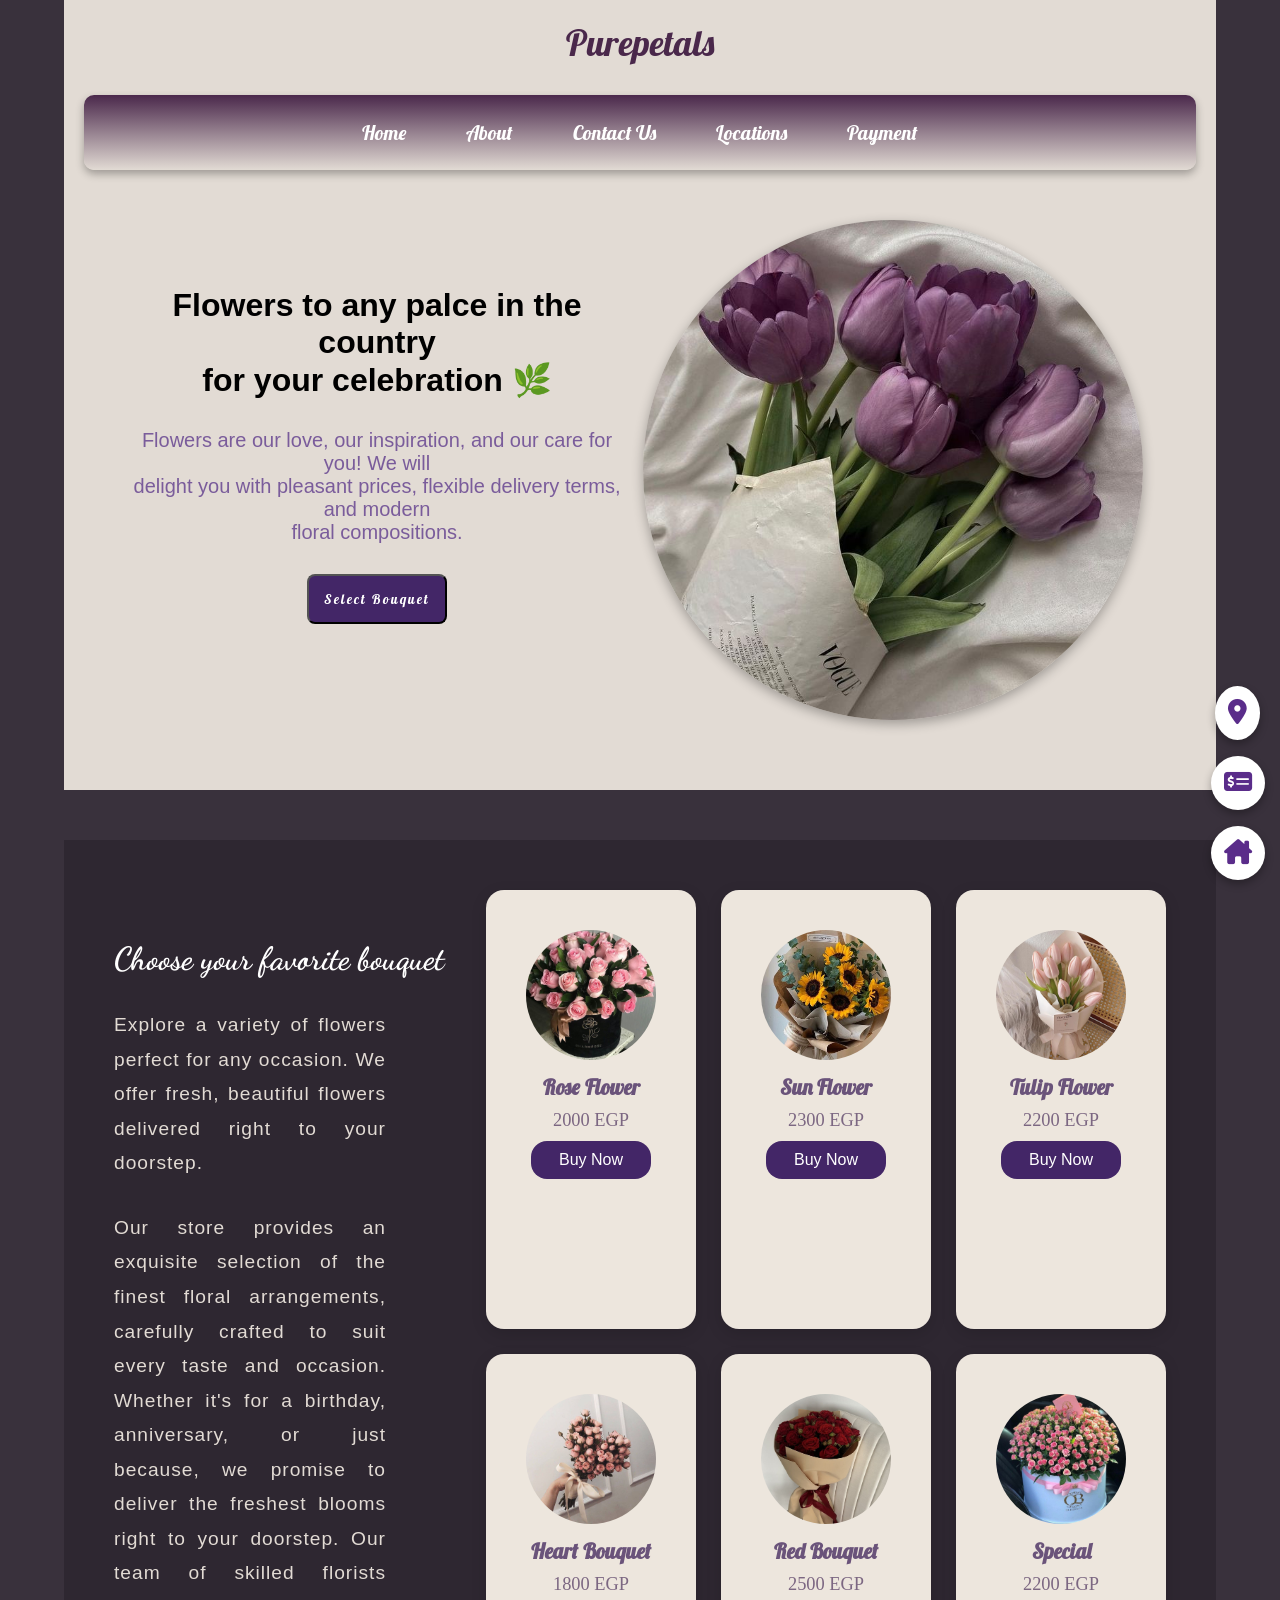
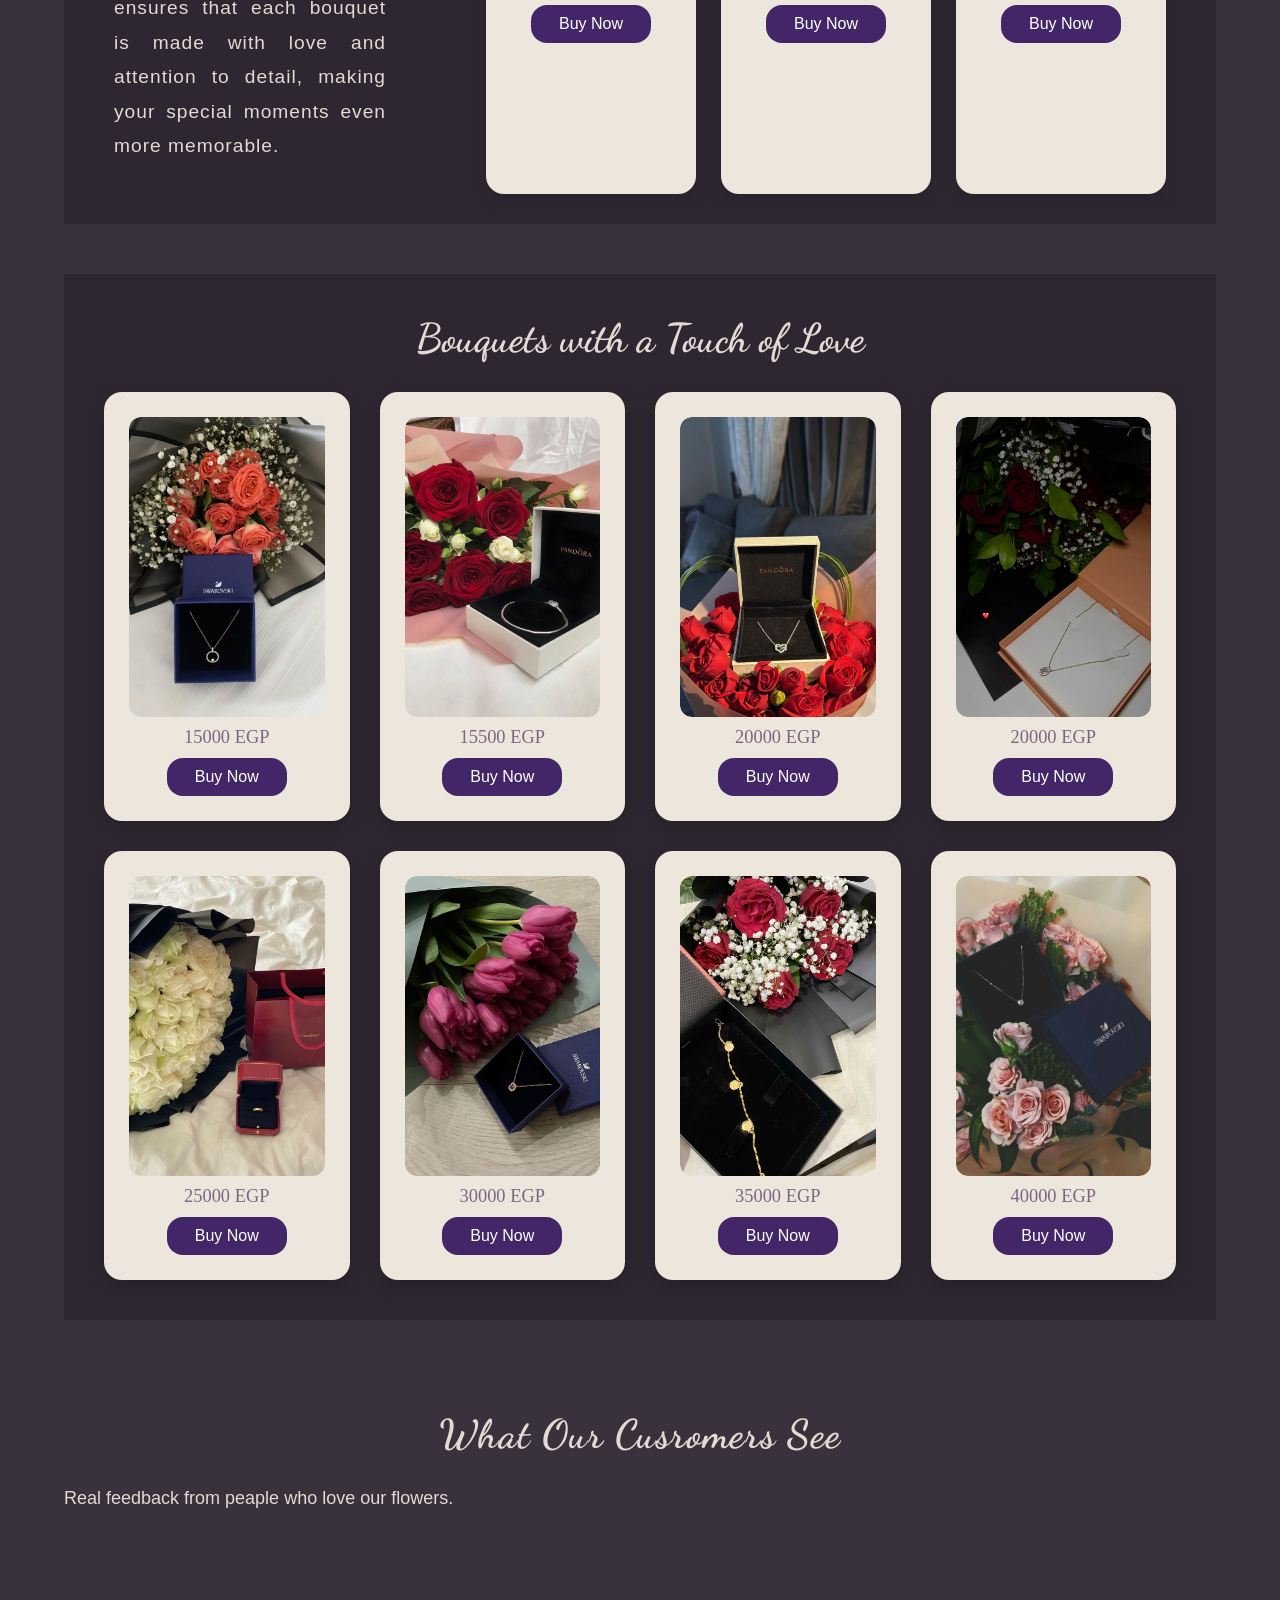
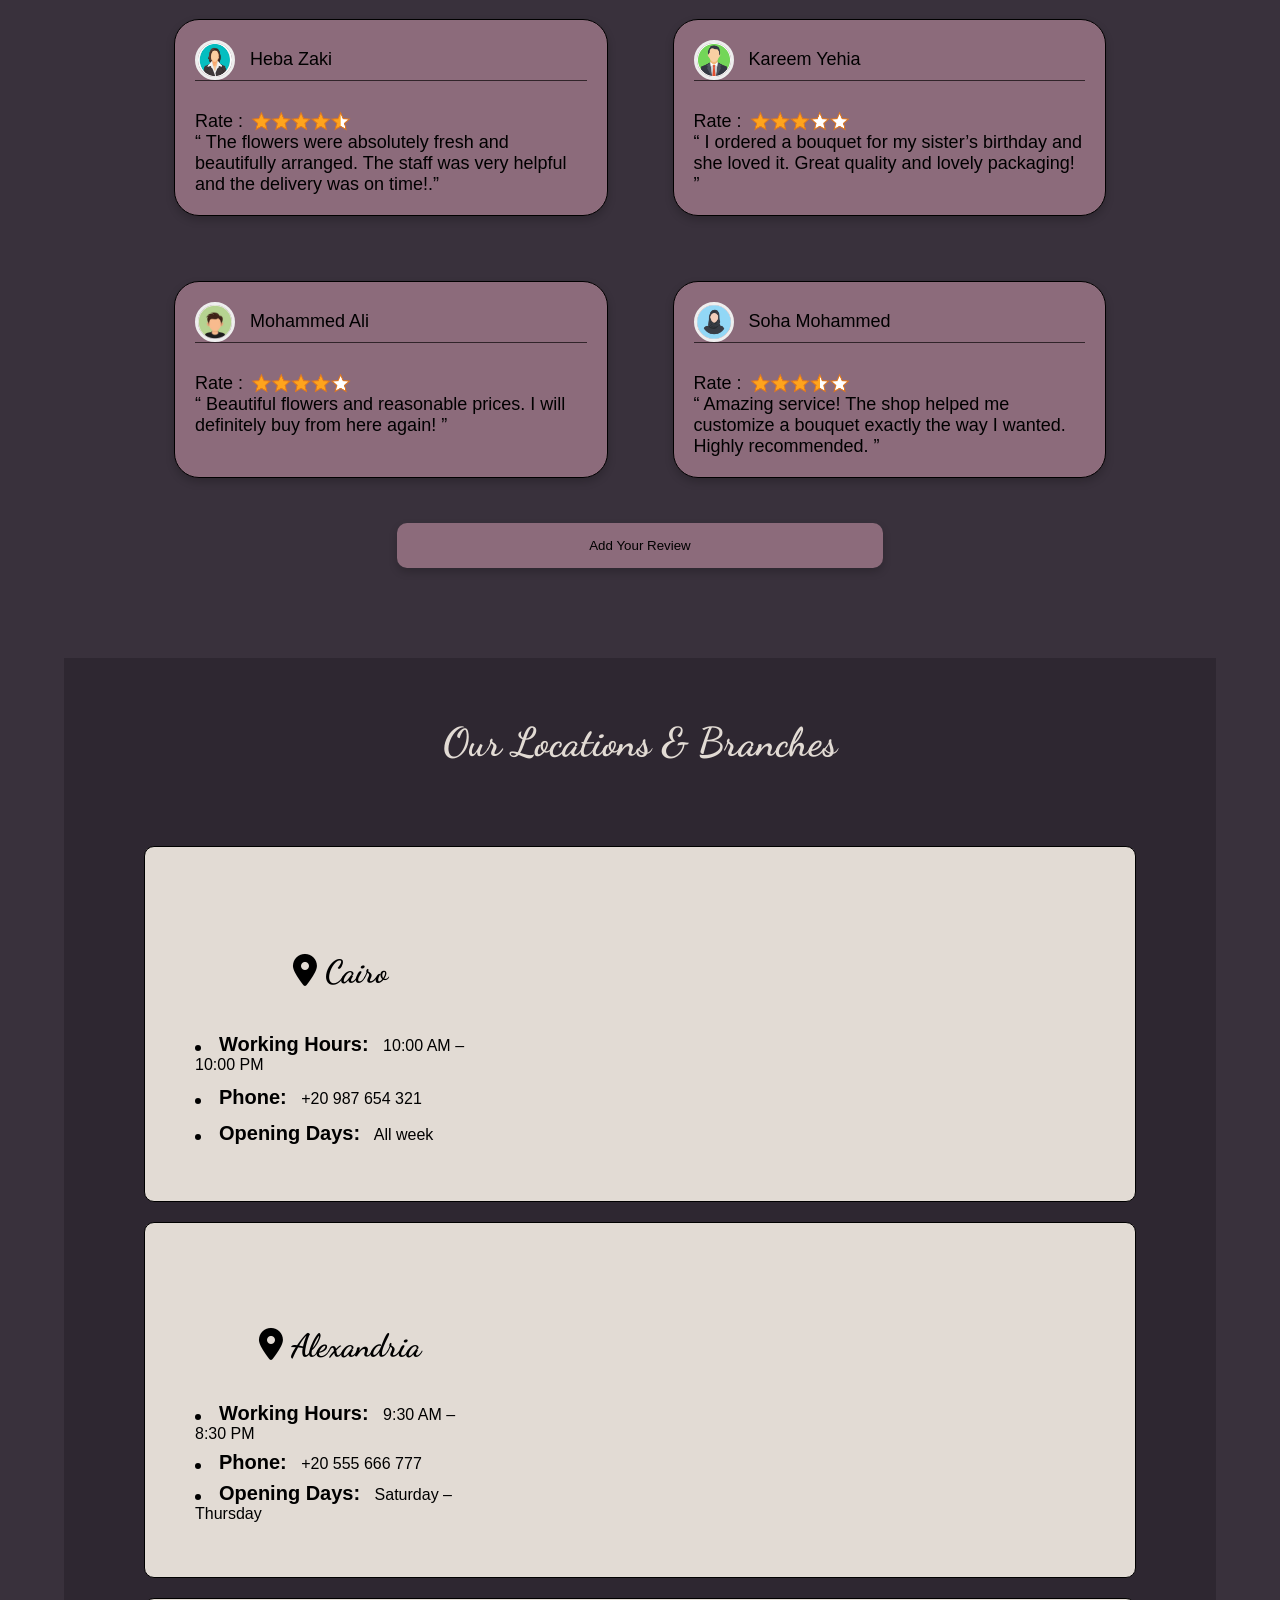
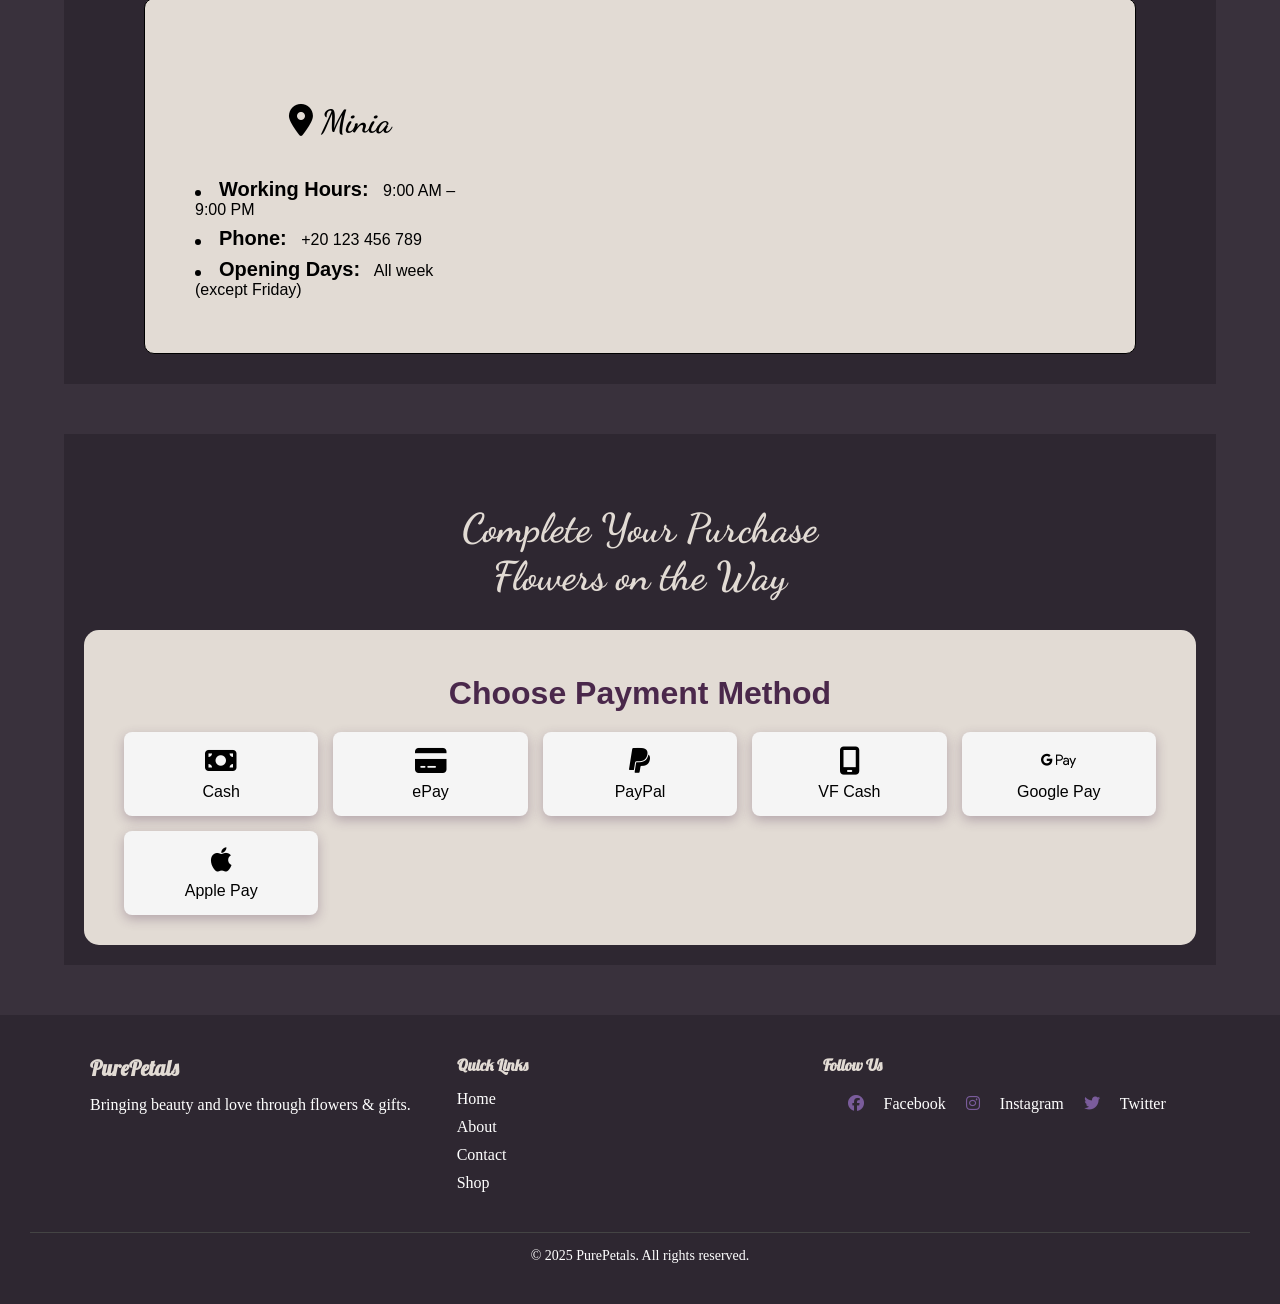
<file: web project/index.html>
<!DOCTYPE html>
<html lang="en">
  <head>
    <meta charset="UTF-8" />
    <meta name="viewport" content="width=device-width, initial-scale=1.0" />
    <meta name="description" content="A page about the most beautiful types of flowers with images and information." />
    <meta name="keywords" content="flowers, roses, plants, beauty, nature" />

    <title>Flowers</title>
    <link rel="stylesheet" href="style.css" />
    <link rel="icon" href="icons/icon.jpg" type="image/png" />
    <link
      rel="stylesheet"
      href="https://cdnjs.cloudflare.com/ajax/libs/font-awesome/6.5.0/css/all.min.css"
    />
    <link
      href="https://fonts.googleapis.com/css2?family=Dancing+Script:wght@700&display=swap"
      rel="stylesheet"
    />
    <link
      href="https://fonts.googleapis.com/css2?family=Roboto:wght@400&display=swap"
      rel="stylesheet"
    />
    <link
      href="https://fonts.googleapis.com/css2?family=Lobster&display=swap"
      rel="stylesheet"
    />
  </head>
  <body>
    <div id="home">
      <header class="header">
        <h2 class="title"> Purepetals </h2>
        <nav class="navigation">
          <ul class="nav">
            <li><a href="#home">Home</a></li>
            <li><a href="about.html">About</a></li>
            <li><a href="contact.html">Contact Us</a></li>
            <li><a href="#location"> Locations</a></li>
            <li><a href="#pay">Payment</a></li>
          </ul>
        </nav>
      </header>
      <div id="page1">
        <div class="left">
          <h1 class="h1">
            Flowers to any palce in the country<span>for your celebration 🌿</span>
          </h1>
          <p class="par2">
            Flowers are our love, our inspiration, and our care for you! We will
            <br />
            delight you with pleasant prices, flexible delivery terms, and
            modern <span>floral compositions.</span>
          </p>
          <button class="btn1">
            <a href="#bouquet-section">Select Bouquet</a>
          </button>
        </div>
        <div class="rigth">
          <img src="firstPage.jpg" alt="photo" class="firstImg" id="home-img" />
        </div>
      </div>
    </div>

    <div id="bouquet-section">
      <div class="intro">
        <h2>Choose your favorite bouquet</h2>
        <p class="flowers">
          Explore a variety of flowers perfect for any occasion. We offer fresh,
          beautiful flowers delivered right to your doorstep.
        </p>
        <p class="flowers">
          Our store provides an exquisite selection of the finest floral
          arrangements, carefully crafted to suit every taste and occasion.
          Whether it's for a birthday, anniversary, or just because, we promise
          to deliver the freshest blooms right to your doorstep. Our team of
          skilled florists ensures that each bouquet is made with love and
          attention to detail, making your special moments even more memorable.
        </p>
      </div>
      <div class="bouquet-grid">
        <div class="bouquet-card">
          <img src="flowers/rose.jpg" alt="Rose Flower" class="bouquet-img" />
          <h3>Rose Flower</h3>
          <p class="price">2000 EGP</p>
          <button class="buy-btn">Buy Now</button>
        </div>

        <div class="bouquet-card">
          <img
            src="flowers/sunflower.jpg"
            alt="Rose Flower"
            class="bouquet-img"
          />
          <h3>Sun Flower</h3>
          <p class="price">2300 EGP</p>
          <button class="buy-btn">Buy Now</button>
        </div>

        <div class="bouquet-card">
          <img
            src="flowers/tulipbouquet.jpg"
            alt="Rose Flower"
            class="bouquet-img"
          />
          <h3>Tulip Flower</h3>
          <p class="price">2200 EGP</p>
          <button class="buy-btn">Buy Now</button>
        </div>

        <div class="bouquet-card">
          <img
            src="flowers/heartbouquet.jpg"
            alt="Rose Flower"
            class="bouquet-img"
          />
          <h3>Heart Bouquet</h3>
          <p class="price">1800 EGP</p>
          <button class="buy-btn">Buy Now</button>
        </div>

        <div class="bouquet-card">
          <img
            src="flowers/redbouquet.jpg"
            alt="Rose Flower"
            class="bouquet-img"
          />
          <h3>Red Bouquet</h3>
          <p class="price">2500 EGP</p>
          <button class="buy-btn">Buy Now</button>
        </div>

        <div class="bouquet-card">
          <img
            src="flowers/special.jpg"
            alt="Rose Flower"
            class="bouquet-img"
          />
          <h3>Special</h3>
          <p class="price">2200 EGP</p>
          <button class="buy-btn">Buy Now</button>
        </div>
      </div>
    </div>

    <div class="present">
      <h2 id="htitle" class="h22">Bouquets with a Touch of Love</h2>
      <div class="flowergift">
        <div class="gift-card">
          <div class="img-wrapper">
            <img src="gift_imgs/gift1.jpg" alt="Flower" class="bouquet-gift" />
            <div class="info">
              <h3 class="flower-name">Red Rose & Gold Gift</h3>
              <p class="flower-details">
                Premium red roses with rich color and long-lasting freshness.
              </p>
              <h4 class="gold-title">Gold Details</h4>
              <p class="gold-details">
                18K pure gold piece with a polished shine — elegant & timeless.
              </p>
            </div>
          </div>
          <p class="price">15000 EGP</p>
          <button class="buy-btn">Buy Now</button>
        </div>

        <div class="gift-card">
          <div class="img-wrapper">
            <img src="gift_imgs/gift2.jpg" alt="Flower" class="bouquet-gift" />
            <div class="info">
              <h3 class="flower-name">Lavender Dream Pack</h3>
              <p class="flower-details">
                Lavender roses with a relaxing vibe — soft, dreamy & unique.
              </p>
              <p class="gold-title">Elegant Touch</p>
              <p class="gold-details">
                Paired with a silver charm engraved with a tiny heart.
              </p>
            </div>
          </div>
          <p class="price">15500 EGP</p>
          <button class="buy-btn">Buy Now</button>
        </div>

        <div class="gift-card">
          <div class="img-wrapper">
            <img src="gift_imgs/gift3.jpg" alt="Flower" class="bouquet-gift" />
            <div class="info">
              <h3 class="flower-name">Pure White Collection</h3>
              <p class="flower-details">
                White roses representing purity & new beginnings — calm, classy,
                timeless.
              </p>
              <p class="gold-title">Special Add-on</p>
              <p class="gold-details">
                Comes with a crystal-clear bracelet for a minimalist touch.
              </p>
            </div>
          </div>
          <p class="price">20000 EGP</p>
          <button class="buy-btn">Buy Now</button>
        </div>

        <div class="gift-card">
          <div class="img-wrapper">
            <img src="gift_imgs/gift4.jpg" alt="Flower" class="bouquet-gift" />
            <div class="info">
              <h3 class="flower-name">Luxury Orchid Set</h3>
              <p class="flower-details">
                Deep orchid shades for bold personalities — rich color & premium
                petals.
              </p>
              <p class="gold-title">Bonus Gift</p>
              <p class="gold-details">
                Includes a gold-plated ring with modern design.
              </p>
            </div>
          </div>
          <p class="price">20000 EGP</p>
          <button class="buy-btn">Buy Now</button>
        </div>

        <div class="gift-card">
          <div class="img-wrapper">
            <img src="gift_imgs/gift5.jpg" alt="Flower" class="bouquet-gift" />
            <div class="info">
              <h3 class="flower-name">Sunshine Yellow Bundle</h3>
              <p class="flower-details">
                Bright yellow roses that bring warmth & happiness instantly.
              </p>
              <p class="gold-title">Extra Detail</p>
              <p class="gold-details">
                A tiny gold leaf charm included — symbolic & cute.
              </p>
            </div>
          </div>
          <p class="price">25000 EGP</p>
          <button class="buy-btn">Buy Now</button>
        </div>

        <div class="gift-card">
          <div class="img-wrapper">
            <img src="gift_imgs/gift6.jpg" alt="Flower" class="bouquet-gift" />
            <div class="info">
              <h3 class="flower-name">Blossom Pink Gift</h3>
              <p class="flower-details">
                Soft pink roses symbolizing sweetness & calm vibes — perfect for
                someone gentle.
              </p>
              <p class="gold-title">Gift Touch</p>
              <p class="gold-details">
                Includes an elegant mini-silver charm for a chic finish.
              </p>
            </div>
          </div>
          <p class="price">30000 EGP</p>
          <button class="buy-btn">Buy Now</button>
        </div>

        <div class="gift-card">
          <div class="img-wrapper">
            <img src="gift_imgs/gift7.jpg" alt="Flower" class="bouquet-gift" />
            <div class="info">
              <h3 class="flower-name">Royal Purple Box</h3>
              <p class="flower-details">
                Bold purple roses that give regal energy — perfect for
                celebrations.
              </p>
              <p class="gold-title">Exclusive Gift</p>
              <p class="gold-details">
                18K plated mini pendant included for a rich look.
              </p>
            </div>
          </div>
          <p class="price">35000 EGP</p>
          <button class="buy-btn">Buy Now</button>
        </div>

        <div class="gift-card">
          <div class="img-wrapper">
            <img src="gift_imgs/gift8.jpg" alt="Flower" class="bouquet-gift" />
            <div class="info">
              <h3 class="flower-name">Mixed Rose Supreme</h3>
              <p class="flower-details">
                A mix of bright roses symbolizing love, joy, passion & warmth.
              </p>
              <p class="gold-title">Extra Perk</p>
              <p class="gold-details">
                Comes with a small crystal charm — shiny & classy.
              </p>
            </div>
          </div>
          <p class="price">40000 EGP</p>
          <button class="buy-btn">Buy Now</button>
        </div>
      </div>
    </div>

    <div class="popup-overlay" id="popup">
      <div class="popup-box">
        <span class="close-btn" id="closePopup">&times;</span>
        <h3 id="popupName"></h3>
        <p id="popupPrice"></p>
        <button class="buy-btn"><a href="#pay" id="confirm-btn">Confirm Purchase</a></button>
      </div>
    </div>
    <!-- ------------------------------------------------------------------------------------------------------------------------ -->
    <div class="page3">
      <h2 id="htitle" class="hpage3">What Our Cusromers See</h2>
      <span class="dot3"></span>
      <p class="p">Real feedback from peaple who love our flowers.</p>
      <div class="grid">
        <section class="card">
          <div class="dif">
            <img
              src="person/1763936487072.jpg"
              alt="profile"
              width="50px"
              class="image"
            />
            <p>Heba Zaki</p>
          </div>
          <div class="cr">
            <span>Rate : </span>
            <img src="rating/rating-45.png" class="rate" />
          </div>
          <p>
            “ The flowers were absolutely fresh and beautifully arranged. The
            staff was very helpful and the delivery was on time!.”
          </p>
        </section>

        <section class="card">
          <div class="dif">
            <img
              src="person/1763936487100.jpg"
              alt="profile"
              width="50px"
              class="image"
            />
            <p>Kareem Yehia</p>
          </div>

          <div class="cr">
            <span>Rate : </span>
            <img src="rating/rating-30.png" class="rate" />
          </div>
          <p>
            “ I ordered a bouquet for my sister’s birthday and she loved it.
            Great quality and lovely packaging! ”
          </p>
        </section>
        <section class="card">
          <div class="dif">
            <img
              src="person/1763936487153.jpg"
              alt="profile"
              width="50px"
              class="image"
            />
            <p>Mohammed Ali</p>
          </div>

          <div class="cr">
            <span>Rate : </span>
            <img src="rating/rating-40.png" class="rate" />
          </div>
          <p>
            “ Beautiful flowers and reasonable prices. I will definitely buy
            from here again! ”
          </p>
        </section>

        <section class="card">
          <div class="dif">
            <img
              src="person/1763936487128.jpg"
              alt="profile"
              width="50px"
              class="image"
            />
            <p>Soha Mohammed</p>
          </div>

          <div class="cr">
            <span>Rate : </span>
            <img src="rating/rating-35.png" class="rate" />
          </div>
          <p>
            “ Amazing service! The shop helped me customize a bouquet exactly
            the way I wanted. Highly recommended. ”
          </p>
        </section>

        <button class="btn">Add Your Review</button>
      </div>
    </div>
    <!-- ---------------------------------------------------------------------------------------------- -->
    <div id="location" class="page4">
      <div class="locations-header">
        <h2 id="htitle">Our Locations & Branches</h2>
      </div>
      <div class="locations-container">
        <!-- Branch: Cairo -->
        <div class="branch">
          <div class="branch-details">
            <h2 class="h2loc">
              <i class="fa-solid fa-location-dot"></i> Cairo
            </h2>
            <p>
              <span class="dot"></span
              ><strong class="strong_loc">Working Hours:</strong> 10:00 AM –
              10:00 PM
            </p>
            <p>
              <span class="dot"></span
              ><strong class="strong_loc">Phone:</strong> +20 987 654 321
            </p>
            <p>
              <span class="dot"></span
              ><strong class="strong_loc">Opening Days:</strong> All week
            </p>
          </div>
          <div class="map-container">
            <iframe
              src="https://www.google.com/maps/embed?pb=!1m18!1m12!1m3!1d1726.7398637241724!2d31.49766051150554!3d30.051780615380366!2m3!1f0!2f0!3f0!3m2!1i1024!2i768!4f13.1!3m3!1m2!1s0x14581881437b6f29%3A0x380b8e53c78a7303!2z2YHZhNin2YjYsdiyINio2KfYsdmD2Iwg2YLYs9mFINij2YjZhCDYp9mE2YLYp9mH2LHYqSDYp9mE2KzYr9mK2K_YqdiMINmF2K3Yp9mB2LjYqSDYp9mE2YLYp9mH2LHYqeKArCA0NzQwNjMx!5e0!3m2!1sar!2seg!4v1765403228164!5m2!1sar!2seg"
              width="600"
              height="250"
              style="border: 0"
              loading="lazy"
              referrerpolicy="no-referrer-when-downgrade"
            ></iframe>
          </div>
        </div>

        <!-- Branch: Alexandria -->
        <div class="branch">
          <div class="branch-details">
            <h2 class="h2loc">
              <i class="fa-solid fa-location-dot"></i> Alexandria
            </h2>
            <p>
              <span class="dot"></span
              ><strong class="strong_loc">Working Hours:</strong> 9:30 AM – 8:30
              PM
            </p>
            <p>
              <span class="dot"></span
              ><strong class="strong_loc">Phone:</strong> +20 555 666 777
            </p>
            <p>
              <span class="dot"></span
              ><strong class="strong_loc">Opening Days:</strong> Saturday –
              Thursday
            </p>
          </div>
          <div class="map-container">
            <iframe
              src="https://www.google.com/maps/embed?pb=!1m18!1m12!1m3!1d54589.15500043047!2d29.97774707475732!3d31.225655332026488!2m3!1f0!2f0!3f0!3m2!1i1024!2i768!4f13.1!3m3!1m2!1s0x14f5c4847389882f%3A0x166d3ad53bb9c52c!2z2YHYp9ixINmB2YTYp9mI2LHYsg!5e0!3m2!1sar!2seg!4v1765403351256!5m2!1sar!2seg"
              width="600"
              height="250"
              style="border: 0"
              loading="lazy"
              referrerpolicy="no-referrer-when-downgrade"
            ></iframe>
          </div>
        </div>
        <!-- Branch: Minia -->
        <div class="branch">
          <div class="branch-details">
            <h2 class="h2loc">
              <i class="fa-solid fa-location-dot"></i> Minia
            </h2>
            <p>
              <span class="dot"></span
              ><strong class="strong_loc">Working Hours:</strong> 9:00 AM – 9:00
              PM
            </p>
            <p>
              <span class="dot"></span
              ><strong class="strong_loc">Phone:</strong> +20 123 456 789
            </p>
            <p>
              <span class="dot"></span
              ><strong class="strong_loc">Opening Days:</strong> All week
              (except Friday)
            </p>
          </div>
          <div class="map-container">
            <iframe
              src="https://www.google.com/maps/embed?pb=!1m18!1m12!1m3!1d253.16233983028343!2d30.752327534732675!3d28.10163856263941!2m3!1f0!2f0!3f0!3m2!1i1024!2i768!4f13.1!3m3!1m2!1s0x145b253d3d7b8f87%3A0x48c771844368a858!2sflower%20Bakkar!5e0!3m2!1sar!2seg!4v1765402218575!5m2!1sar!2seg"
              width="600"
              height="250"
              style="border: 0"
              loading="lazy"
              referrerpolicy="no-referrer-when-downgrade"
            ></iframe>
          </div>
        </div>
      </div>
    </div>
    <!-- ---------------------------------------------------------------------------------------------- -->
    <div id="pay" class="page5">
      <div class="checkout-header">
        <h2 id="htitle">
          Complete Your Purchase <br />
          Flowers on the Way
        </h2>
      </div>
      <!-- <div class="checkout-container">
        <div class="order-summary">
          <h2>Your Order</h2>
          <div class="order-item">
            <span>Bouquet: Red Roses</span>
            <span>$45</span>
          </div>
          <div class="order-item">
            <span>Delivery Date</span>
            <span>Dec 12, 2025</span>
          </div>
          <div class="order-item">
            <span>Gift Message</span>
            <span>"With Love"</span>
          </div>
          <div class="order-total">Total: $45</div>
        </div> -->

        <div class="payment-methods">
          <h2>Choose Payment Method</h2>
          <div class="payment-options">
            <div class="payment-button">
              <i class="fa-solid fa-money-bill"></i> Cash
            </div>
            <div class="payment-button">
              <i class="fa-solid fa-credit-card"></i> ePay
            </div>
            <div class="payment-button">
              <i class="fa-brands fa-paypal"></i> PayPal
            </div>
            <div class="payment-button">
              <i class="fa-solid fa-mobile-screen"></i> VF Cash
            </div>
            <div class="payment-button">
              <i class="fa-brands fa-google-pay"></i> Google Pay
            </div>
            <div class="payment-button">
              <i class="fa-brands fa-apple"></i> Apple Pay
            </div>
          </div>
        </div>
      </div>
    </div>
    <!-- ------------------------------------------------------------------------------------------------ -->
    <footer class="site-footer">
      <div class="footer-content">
        <div class="footer-section">
          <h3>PurePetals</h3>
          <p>Bringing beauty and love through flowers & gifts.</p>
        </div>

        <div class="footer-section">
          <h4>Quick Links</h4>
          <ul>
            <li><a href="#page1">Home</a></li>
            <li><a href="about.html">About</a></li>
            <li><a href="contact.html" >Contact</a></li>
            <li><a href="#bouquet-section">Shop</a></li>
          </ul>
        </div>

        <div class="footer-section">
          <h4>Follow Us</h4>
          <div class="icons">
            <i class="fa-brands fa-facebook"></i><a href="">Facebook</a>
            <i class="fa-brands fa-instagram"></i><a href="">Instagram</a>
            <i class="fa-brands fa-twitter"></i><a href="">Twitter</a>
          </div>
        </div>
      </div>
      <p class="footer-bottom">&copy; 2025 PurePetals. All rights reserved.</p>
    </footer>

    <a href="#home" class="back-home">
      <i class="fa-solid fa-house-chimney"></i>
    </a>

    <a href="#location" class="back-location">
      <i class="fa-solid fa-location-dot"></i>
    </a>

    <a href="#pay" class="back-cart">
      <i class="fa-solid fa-money-check-dollar"></i>
    </a>

    <script src="main.js"></script>
  </body>
</html>
</file>
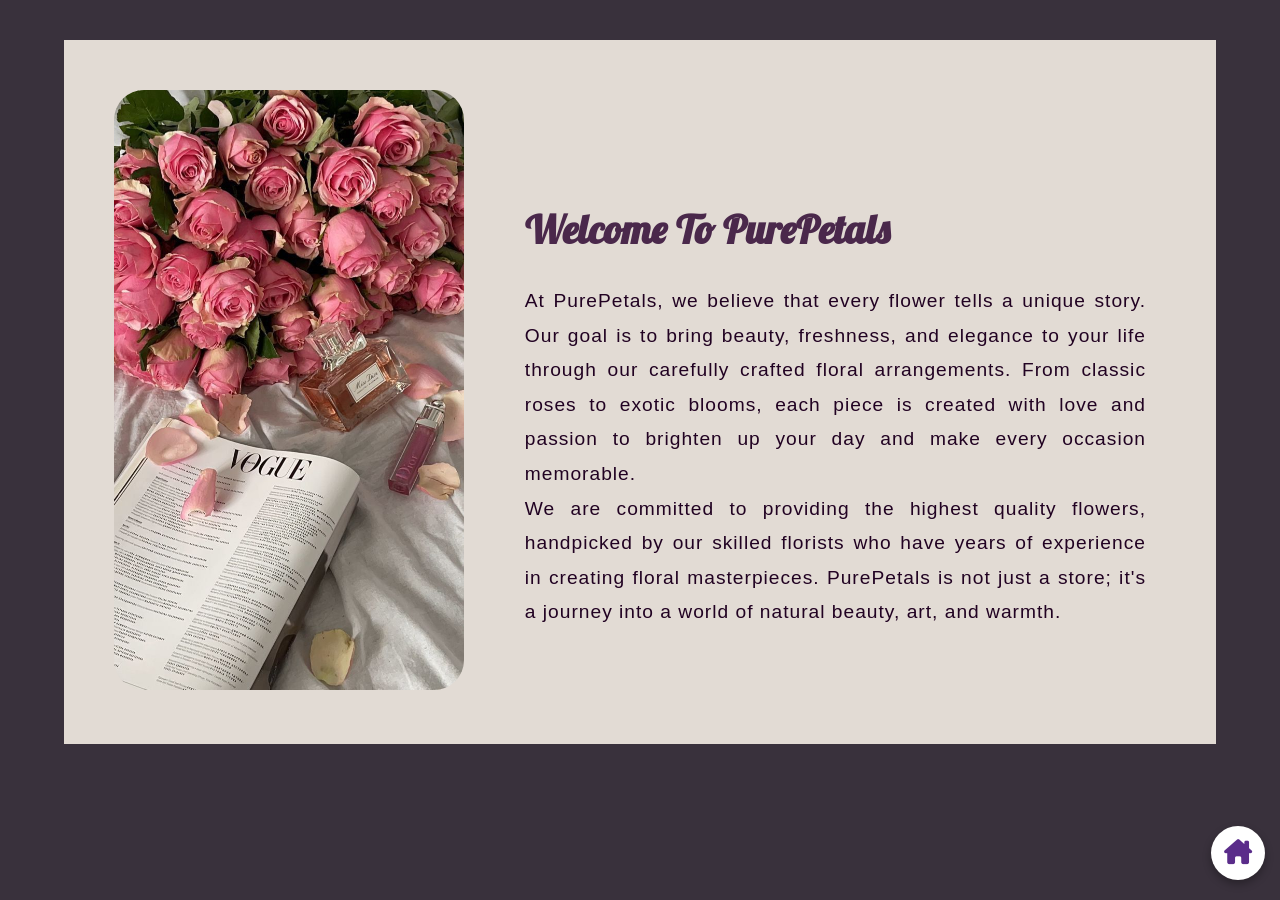
<file: web project/about.html>
<!DOCTYPE html>
<html lang="en">
<head>
    <meta charset="UTF-8">
    <meta name="viewport" content="width=device-width, initial-scale=1.0">
    <title>About Flowers</title>
    <link rel="stylesheet" href="style.css">
    <link rel="icon" href="icons/icon.jpg" type="image/png">
    <link rel="stylesheet" href="https://cdnjs.cloudflare.com/ajax/libs/font-awesome/6.5.0/css/all.min.css">
    <link href="https://fonts.googleapis.com/css2?family=Dancing+Script:wght@700&display=swap" rel="stylesheet">
    <link href="https://fonts.googleapis.com/css2?family=Roboto:wght@400&display=swap" rel="stylesheet">
    <link href="https://fonts.googleapis.com/css2?family=Lobster&display=swap" rel="stylesheet">
</head>
<body>
    <div class="page2">
        <div class="img">
            <img src="aboutPage.jpg" alt="photo">
        </div>
        <div class="content">
            <h2 class="head2">Welcome To PurePetals</h2>
            <p class="secPage">At PurePetals, we believe that every flower tells a unique story. 
            Our goal is to bring beauty, freshness, and elegance 
            to your life through our carefully crafted floral arrangements.
            From classic roses to exotic blooms, each piece is created with love 
            and passion to brighten up your day
             and make every occasion memorable.</p>
            <p class="secPage">We are committed to providing the highest quality flowers, handpicked
             by our skilled florists who have years of experience in creating floral
             masterpieces. PurePetals is not just a store; it's a journey into a world of
              natural beauty, art, and warmth.</p>
        </div>
    </div>
    
    <a href="index.html" class="back-home">
       <i class="fa-solid fa-house-chimney"></i>
    </a>
</body>
</html>
</file>
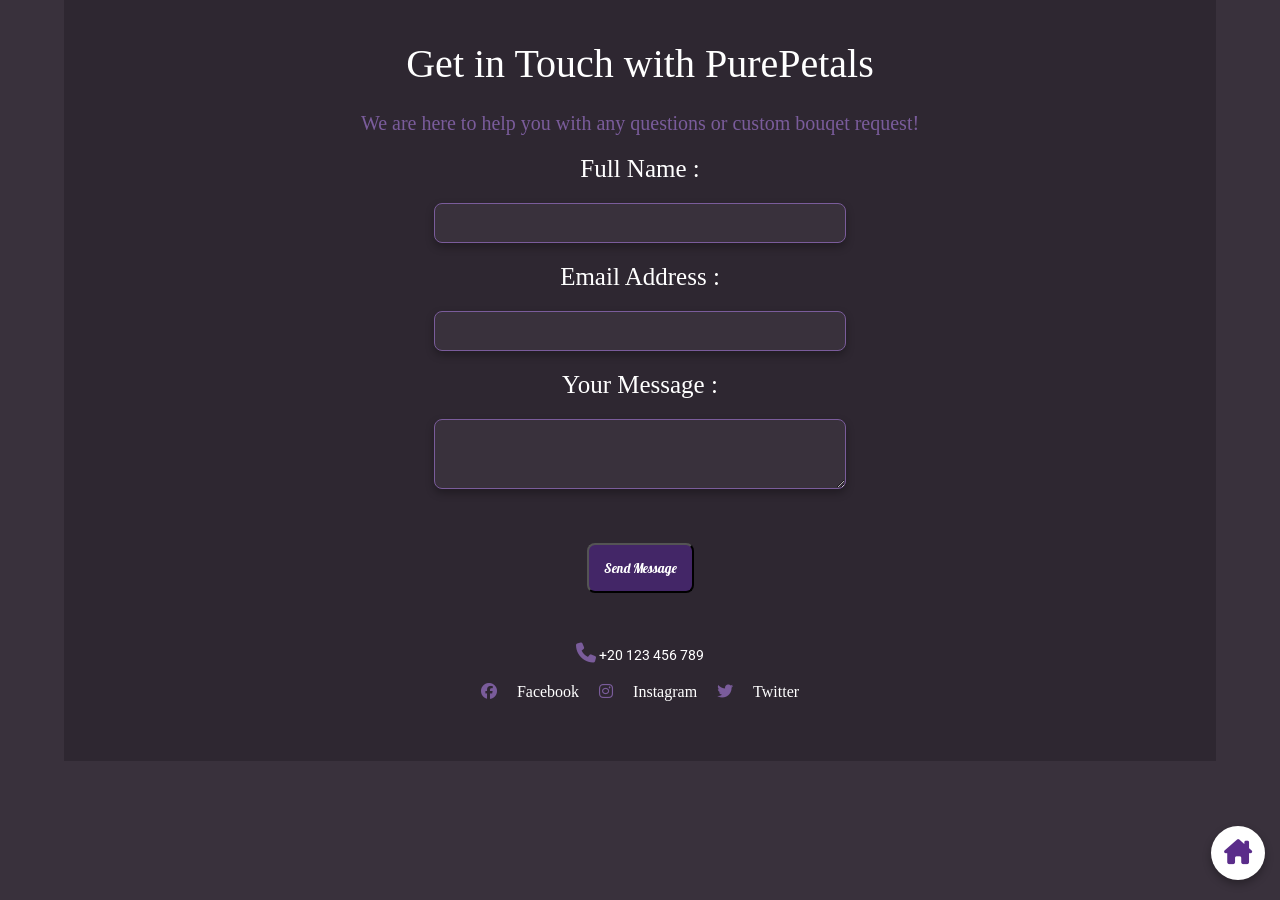
<file: web project/contact.html>
<!DOCTYPE html>
<html lang="en">
<head>
    <meta charset="UTF-8">
    <meta name="viewport" content="width=device-width, initial-scale=1.0">
    <title>Contact Us</title>
    <link rel="stylesheet" href="style.css">
    <link rel="icon" href="icons/call.jpg" type="image/png">
    <link rel="stylesheet" href="https://cdnjs.cloudflare.com/ajax/libs/font-awesome/6.5.0/css/all.min.css">
    <link href="https://fonts.googleapis.com/css2?family=Dancing+Script:wght@700&display=swap" rel="stylesheet">
    <link href="https://fonts.googleapis.com/css2?family=Roboto:wght@400&display=swap" rel="stylesheet">
    <link href="https://fonts.googleapis.com/css2?family=Lobster&display=swap" rel="stylesheet">
</head>
<body>
    <div class="contact">
        <p class="p1">Get in Touch with PurePetals</p>
        <p class="p2">We are here to help you with any questions or custom bouqet request!</p>
      <form action="">
        <label for="fullName">Full Name :</label><br>
        <input type="text" id="fullName"> <br>
        <label for="email">Email Address :</label><br>
        <input type="email" id="email"> <br>
        <label for="message">Your Message :</label> <br>
        <textarea name="msg" id="message"></textarea><br>
        <button class="btn1">Send Message</button>
      </form>
      <p class="phone">
          <i class="fa-solid fa-phone"></i> +20 123 456 789
       </p>
       <div class="icons">
           <i class="fa-brands fa-facebook"></i><a href="">Facebook</a> 
           <i class="fa-brands fa-instagram"></i><a href="">Instagram</a>  
           <i class="fa-brands fa-twitter"></i><a href="">Twitter</a>
       </div>
    </div>
    <a href="index.html" class="back-home">
       <i class="fa-solid fa-house-chimney"></i>
    </a>
    <script src="main.js"></script>

</body>
</html>
</file>
<file: web project/style.css>
* {
  padding: 0;
  margin: 0;
  box-sizing: border-box;
}
html {
  scroll-behavior: smooth;
}
body {
  background-color: #39313c;
}
#home {
  width: 90%;
  background-color: #e2dbd4;
  padding: 20px;
  margin: 0 auto 50px;
}
.title {
  text-align: center;
  font-family: "Lobster", cursive;
  font-size: 36px;
  font-weight: lighter;
  color: #4a284b;
  margin: 0 auto 30px;
}
.nav {
  list-style-type: none;
  padding: 25px;
  display: flex;
  gap: 60px;
  background: linear-gradient(#4a284b, #e2dbd4);
  border-radius: 10px;
  justify-content: center;
  box-shadow: 0 4px 8px rgba(0, 0, 0, 0.3);
}
.nav li a {
  text-decoration: none;
  color: #fff;
  font-family: "Lobster", cursive;
  font-size: 20px;
}
.nav li a:hover {
  color: #4a284b;
}
#page1 {
  display: flex;
  align-items: center;
  padding: 40px;
}
#page1 .left {
  flex: 1;
  text-align: center;
  font-family: "Gill Sans", "Gill Sans MT", Calibri, "Trebuchet MS", sans-serif;
}
.par2 {
  margin-top: 30px;
  color: #7a5c9b;
  font-size: 20px;
}
span {
  display: block;
}
.btn1 {
  background-color: #432667;
  color: #fff;
  padding: 15px;
  margin: 30px;
  border-radius: 8px;
  font-family: "Lobster", cursive;
}
.btn1 a {
  text-decoration: none;
  color: #fff;
  letter-spacing: 2px;
  transition: transform 0.3s ease;
}
.btn1:hover {
  background-color: #5a2c8a;
  transform: scale(1.05);
  cursor: pointer;
}
.rigth {
  display: flex;
  flex: 1;
  justify-content: center;
  padding: 10px;
}
.rigth img {
  width: 100%;
  height: auto;
  max-width: 500px;
  max-height: 500px;
  object-fit: cover;
  border-radius: 50%;
  transition: opacity 1s ease;
  box-shadow: 0 4px 12px rgba(0, 0, 0, 0.3);
}
@media (max-width: 768px) {
  #page1 {
    flex-direction: column;
    text-align: center;
  }
  #page1 .left, .rigth {
    width: 100%;
    padding: 20px;
  }
  .rigth img {
    max-width: 300px;
  }
}

/* about-page ----------------------------------------------------------------------------------------------------------- */
.page2 {
  width: 90%;
  background-color: #e2dbd4;
  margin: auto;
  display: flex;
  margin-top: 40px;
}
.img {
  width: 40%;
}
.img img {
  width: 100%;
  height: auto;
  max-width: 450px;
  max-height: 700px;
  padding: 50px;
  opacity: 0;
  border-radius: 80px;
  transform: translateX(-70px);
  animation: imganim 1s ease forwards;
}
@keyframes imganim {
  to {
    opacity: 1;
    transform: translateX(0);
  }
}
.content {
  width: 60%;
  display: flex;
  flex-direction: column;
  justify-content: center;
}
.head2 {
  font-family: "Lobster", cursive;
  font-size: 40px;
  color: #4a284b;
}
.secPage {
  margin-right: 70px;
  font-size: larger;
  text-align: justify;
  font-family: "Gill Sans", "Gill Sans MT", Calibri, "Trebuchet MS", sans-serif;
  letter-spacing: 1px;
  line-height: 1.8;
  color: #210222;
}
.secPage,.head2 {
  opacity: 0;
  transform: translateX(70px);
  animation: text 1s ease forwards;
}
@keyframes text {
  to {
    opacity: 1;
    transform: translateX(0);
  }
}
@media (max-width: 768px) {
  .page2 {
    flex-direction: column;
    align-items: center;
  }
  .img, .content {
    width: 100%;
  }
  .img img {
    max-width: 80%;
  }
}

/* contact us page -------------------------------------------------------------------------------------------------------- */
.contact {
  background-color: #2e2731;
  width: 90%;
  margin: auto;
 padding: 40px;
}
.p1 {
  color: #fff;
  text-align: center;
  font-size: 40px;
  font-weight: 100;
  font-family: cursive;
  margin-bottom: 25px;
}
.p2 {
  color: #7a5c9b;
  text-align: center;
  font-size: 20px;
}
form {
  color: #fff;
  text-align: center;
  padding: 20px;
  opacity: 0;
  transform: translateY(100px) scale(0.95);
  animation: anim 1s ease forwards;
}
@keyframes anim {
  to {
    opacity: 1;
    transform: translateY(0) scale(1);
  }
}
input,textarea {
  margin: 20px;
  width: 40%;
  box-shadow: 0 4px 8px rgba(0, 0, 0, 0.3);
  background-color: #39313c;
  color: #fff;
  border: 1px solid #7a5c9b;
  border-radius: 8px;
}
label {
  font-size: 25px;
}
input {
  height: 40px;
}
textarea {
  height: 70px;
}
.phone {
  color: #fff;
  text-align: center;
  font-size: 14px;
  font-family: "Roboto", sans-serif;
}
.phone i {
  color: #7a5c9b;
  font-size: 20px;
}
.icons a {
  text-decoration: none;
  color: #fff;
}
.icons {
  display: flex;
  gap: 20px;
  color: #7a5c9b;
  justify-content: center;
  margin: 20px 0;
}
i:hover,.icons a:hover {
  cursor: pointer;
  color: #7a5c9b;
}

/* shop page -------------------------------------------------------------------------------------------------------------*/
#bouquet-section {
  display: flex;
  gap: 30px;
  padding: 50px;
  margin: 0 60px;
  background-color: #2e2731;
  padding-bottom: 30px;
  width: 90%;
  margin: auto;
  margin-bottom: 50px;
}
.intro {
  flex: 1;
}
.bouquet-grid {
  display: grid;
  grid-template-columns: repeat(3, 1fr);
  gap: 25px;
  flex: 1.2;
}
.bouquet-card {
  background: #ede6dd;
  border-radius: 18px;
  box-shadow: 0 5px 16px #0002;
  text-align: center;
  padding: 40px;
  transition: transform 0.3s ease;
}
.bouquet-card:hover {
  transform: scale(1.05);
}
.bouquet-img {
  width: 130px;
  height: 130px;
  object-fit: cover;
  border-radius: 50%;
  margin-bottom: 10px;
}
h2 {
  font-family: "Dancing Script", cursive;
  font-size: 2em;
  margin-bottom: 30px;
  color: #fff;
  margin-top: 50px;
}
.flowers {
  margin-right: 70px;
  font-size: larger;
  text-align: justify;
  font-family: "Gill Sans", "Gill Sans MT", Calibri, "Trebuchet MS", sans-serif;
  letter-spacing: 1px;
  line-height: 1.8;
  color: #e2dbd4;
  margin-bottom: 30px;
}
h3 {
  font-family: "Lobster", cursive;
  font-size: 1.3em;
  color: #6a537a;
  margin-bottom: 6px;
}
.price {
  color: #7c6782;
  margin: 10px 0;
  font-size: 1.15em;
}
.buy-btn {
  background: #432667;
  color: #fff;
  border: none;
  border-radius: 16px;
  padding: 10px 28px;
  font-size: 1em;
  cursor: pointer;
  display: inline-block;
  transition: transform 0.3s ease;
}
.buy-btn:hover {
  background-color: #5a2c8a;
  transform: scale(1.05);
}

/* Flowers with a gift ----------------------------------------------------------------------------------------------*/
.h22 {
  text-align: center;
  margin-top: 0px;
}
.present {
  background-color: #2e2731;
  width: 90%;
  margin: 0 auto 40px;
  padding: 40px;
}
.flowergift {
  display: grid;
  grid-template-columns: repeat(4, 1fr);
  gap: 30px;
}
.gift-card {
  background: #ede6dd;
  border-radius: 18px;
  text-align: center;
  padding: 25px;
  box-shadow: 0 5px 16px rgba(0, 0, 0, 0.2);
  transition: transform 0.3s ease;
}
.gift-card:hover {
  transform: scale(1.05);
}
.bouquet-gift {
  width: 100%;
  height: 300px;
  object-fit: cover;
  border-radius: 12px;
}
.img-wrapper {
  position: relative;
  border-radius: 12px;
  overflow: hidden;
  height: 300px;
}
.info {
  position: absolute;
  inset: 0;
  background: rgba(0, 0, 0, 0.72);
  color: #fff;
  padding: 20px;
  opacity: 0;
  display: flex;
  flex-direction: column;
  justify-content: center;
  text-align: left;
  transition: 0.3s ease-in-out;
}
.img-wrapper:hover .info {
  opacity: 1;
}
.img-wrapper:hover .bouquet-gift {
  filter: brightness(35%);
  transition: 0.3s ease;
}
.flower-name {
  font-size: 22px;
  margin-bottom: 10px;
  font-weight: bold;
}
.flower-details,.gold-details {
  font-size: 15px;
  line-height: 1.5;
  margin-bottom: 15px;
}
.gold-title {
  font-size: 18px;
  margin-bottom: 5px;
  font-weight: bold;
}

/* confirmation---------------------------------------------------------------------------------------------------------- */
.popup-overlay {
  position: fixed;
  inset: 0;
  background: rgba(0, 0, 0, 0.6);
  display: none;
  justify-content: center;
  align-items: center;
  z-index: 999;
}
.popup-box {
  background: #ede6dd;
  padding: 30px 40px;
  border-radius: 20px;
  width: 350px;
  text-align: center;
  position: relative;
  animation: scaleIn 0.3s ease;
}

@keyframes scaleIn {
  from {
    transform: scale(0.7);
    opacity: 0;
  }
  to {
    transform: scale(1);
    opacity: 1;
  }
}
.close-btn {
  position: absolute;
  top: 12px;
  right: 16px;
  font-size: 26px;
  cursor: pointer;
  color: #432667;
}
#popupName {
  color: #432667;
  margin-bottom: 10px;
}
#popupPrice {
  font-size: 18px;
  margin-bottom: 20px;
  color: #6a537a;
}
.buy-btn a{
  text-decoration: none;
  color: #fff;
}

/* review page -----------------------------------------------------------------------------------------------------------*/
.page3 {
  /* padding: 20px; */
  margin: 35px;
  background-image: linear-gradient(rgba(26, 8, 25, 0.85)),
    url("person/soha.jpg");
  background-size: 700px;
  background-attachment: fixed;
  /* font-family: "Poppins", sans-serif; */
  width: 90%;
  margin: auto;
  font-family: "Gill Sans", "Gill Sans MT", Calibri, "Trebuchet MS", sans-serif;
  font-size: 18px;
}
.hpage3 {
  text-align: center;
  font-family: "Lobster", cursive;
  color: aliceblue;
  letter-spacing: 1px;
  padding-top: 40px;
}
.p {
  display: inline;
  color: #e2dbd4;
}
.dot {
  display: inline-block;
  width: 5px;
  height: 5px;
  background-color: #ffffff;
  border-radius: 50%;
  margin-right: 5px;
}

.image {
  width: 40px;
  height: 40px;
  border: 3px solid #eee;
  border-radius: 50%;
}
.rate {
  width: 100px;
  height: 20px;
}

.cr {
  display: flex;
  flex-direction: row;
  align-items: center;
  gap: 8px;
}

.grid {
  /* display: flex;
  flex-direction: column; */
  display: grid;
  grid-template-columns: repeat(2, 1fr);
  gap: 25px;
  padding: 40px;
  margin: 50px;
}
.card {
  margin: 20px;
  padding: 20px;
  background-color: #8c6b7b;
  display: flex;
  flex-direction: column;
  border: 1px solid black;
  border-radius: 25px;
  box-shadow: 0 4px 8px rgba(0, 0, 0, 0.2);
  /* gap: 5px; */
}
.card:hover {
  box-shadow: 0 8px 16px rgba(0, 0, 0, 0.8);
}

.dif {
  display: flex;
  flex-direction: row;
  align-items: center;
  gap: 15px;
  margin-bottom: 30px;
  border-bottom: 1px solid #31242a;
}
.btn {
  grid-column: span 2;
  padding: 15px 10px;
  margin: auto;
  border-radius: 10px;
  background-color: #8c6b7b;
  border: none;
  width: 50%;
  box-shadow: 0 4px 8px rgba(0, 0, 0, 0.2);
  cursor: pointer;
}
.btn:hover {
  box-shadow: 0 8px 16px rgba(0, 0, 0, 0.8);
}
@media (max-width: 450px) {
  .grid {
    display: grid;
    grid-template-columns: repeat(auto-fit, minmax(250px, 1fr));
  }
}
/* page 4 ------------------------------------------------------------------------------------------------------------ */
.page4 {
  width: 90%;
  margin: auto;
  background-color: #2e2731;
  font-family: "Gill Sans", "Gill Sans MT", Calibri, "Trebuchet MS", sans-serif;
}
.locations-header {
  font-size: 20px;
  padding-top: 10px;
  text-align: center;
  font-family: "Dancing Script", cursive;
  color: #e2dbd4;
}
.locations-container {
  display: flex;
  flex-direction: column;
  gap: 20px;
  margin: 50px;
  padding: 30px;
}

.branch {
  display: flex;
  justify-content: space-between;
  border: 1px solid black;
  border-radius: 10px;
  padding: 50px;
  background-color: #e2dbd4;
}

.branch-details {
  display: flex;
  flex-direction: column;
  justify-content: space-around;
}
.dot {
  display: inline-block;
  width: 6px;
  height: 6px;
  background-color: #000000;
  border-radius: 50%;
  margin-right: 8px;
}

.strong_loc {
  font-size: 20px;
  font-weight: 700;
  margin: 0 10px;
}

.h2loc {
  text-align: center;
  font-weight: 700;
  color: #000000;
}
/* page 5 -----------------------------------------------------------------------------------------------------------*/
.page5 {
  width: 90%;
  margin: auto;
  background-color: #2e2731;
  padding: 20px;
  font-family: "Gill Sans", "Gill Sans MT", Calibri, "Trebuchet MS", sans-serif;
}
#htitle {
  font-size: 40px;
  text-align: center;
  font-family: "Dancing Script", cursive;
  color: #e2dbd4;
}
.payment-methods {
  padding: 10px 40px;
  background-color: #e2dbd4;
  border-radius: 15px;
}
.payment-methods h2 {
  font-family: "Gill Sans", "Gill Sans MT", Calibri, "Trebuchet MS", sans-serif;
  color: #4a284b;
  text-align: center;
  margin-bottom: 15px;
  margin-top: 35px;
}
.payment-options {
  display: grid;
  grid-template-columns: repeat(auto-fit, minmax(180px, 1fr));
  gap: 15px;
  margin: 20px 0;
}
.payment-button {
  background: #f5f5f5;
  box-shadow: 0 4px 12px rgba(74, 40, 75, 0.3);
  border-radius: 8px;
  padding: 15px;
  text-align: center;
  cursor: pointer;
  transition: all 0.3s ease;
  font-size: 16px;
}

.payment-button:hover {
  background: #4a284b;
  color: #fff;
}

.payment-button i {
  display: block;
  font-size: 28px;
  margin-bottom: 8px;
}

/* footer ------------------------------------------------------------------------------------------------*/
.site-footer {
  background-color: #2e2731;
  color: #fff;
  padding: 40px 30px;
  margin-top: 50px;
}
.footer-content {
  display: flex;
  justify-content: space-between;
  flex-wrap: wrap;
  max-width: 1100px;
  margin: auto;
}
.footer-section {
  flex: 1;
  min-width: 250px;
}
.footer-section h3, .footer-section h4 {
  font-family: "Lobster", cursive;
  margin-bottom: 15px;
  color: #e2dbd4;
}
.footer-section ul {
  list-style: none;
  padding: 0;
}
.footer-section ul li {
  margin-bottom: 10px;
}
.footer-section ul li a {
  text-decoration: none;
  color: #fff;
}
.footer-section ul li a:hover {
  color: #7a5c9b;
}
.footer-bottom {
  text-align: center;
  margin-top: 30px;
  font-size: 14px;
  border-top: 1px solid #444;
  padding-top: 15px;
}
/* ---------------------------------------------------------------------------------------------------- */
.back-home, .back-location,.back-cart{
  position: fixed;
  background-color: #fff;
  color: #5a2c8a;
  padding: 13px;
  border-radius: 50%;
  font-size: 25px;
  text-decoration: none;
  box-shadow: 0 4px 8px rgba(0, 0, 0, 0.3);
  transition: transform 0.3s ease;
}
.back-home {
  right: 15px;
  bottom: 20px;
}
.back-location {
  right: 20px;
  bottom: 160px;
}
.back-cart {
  right: 15px;
  bottom: 90px;
}
.back-home:hover, .back-location:hover, .back-cart:hover{
  transform: scale(1.1);
}
</file>
